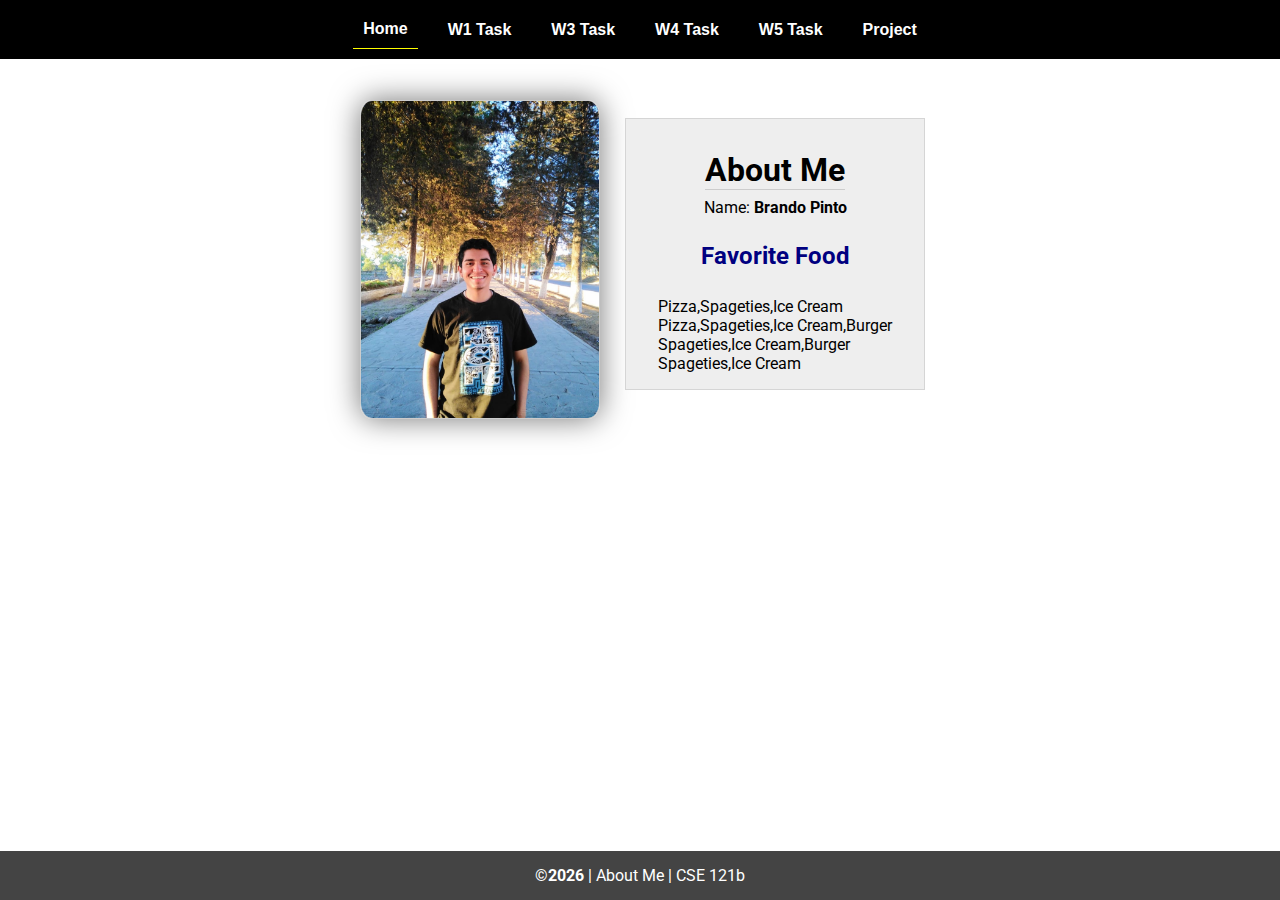
<file: index.html>
<!DOCTYPE html>
<html lang="en">

<head>
  <meta charset="UTF-8">
  <meta name="viewport" content="width=device-width, initial-scale=1.0">
  <title>About Me | CSE 121b | W02: Programming Tasks</title>
  <link rel="preconnect" href="https://fonts.googleapis.com">
  <link rel="preconnect" href="https://fonts.gstatic.com" crossorigin>
  <link href="https://fonts.googleapis.com/css2?family=Roboto:wght@400;600&display=swap"
    rel="stylesheet">
  <link rel="stylesheet" href="styles/main.css">
</head>

<body>
  <nav>
    <ul id="menu">
      <li><a id="toggleMenu">&equiv;</a></li>
      <li><a href="index.html" class="active">Home</a></li>
      <li><a href="w01-task.html">W1 Task</a></li>
      <li><a href="w03-task.html">W3 Task</a></li>
      <li><a href="w04-task.html">W4 Task</a></li>
      <li><a href="w05-task.html">W5 Task</a></li>
      <li><a href="project.html">Project</a></li>
    </ul>
  </nav>
  <main id="home">
    <picture>
      <img src="images/placeholder.png" alt="Placeholder Image" id="img">
    </picture>
    <section>
      <h1>About Me</h1>
      <div class="info">Name: <span id="name"></span></div>
      <h2>Favorite Food</h2>
      <div class="block" id="food"></div>
    </section>
  </main>
  <footer>
    &copy;<span id="year"></span> | About Me | CSE 121b
  </footer>
  <script src="scripts/main.js"></script>
  <script src="scripts/w02-task.js"></script>
</body>

</html>
</file>
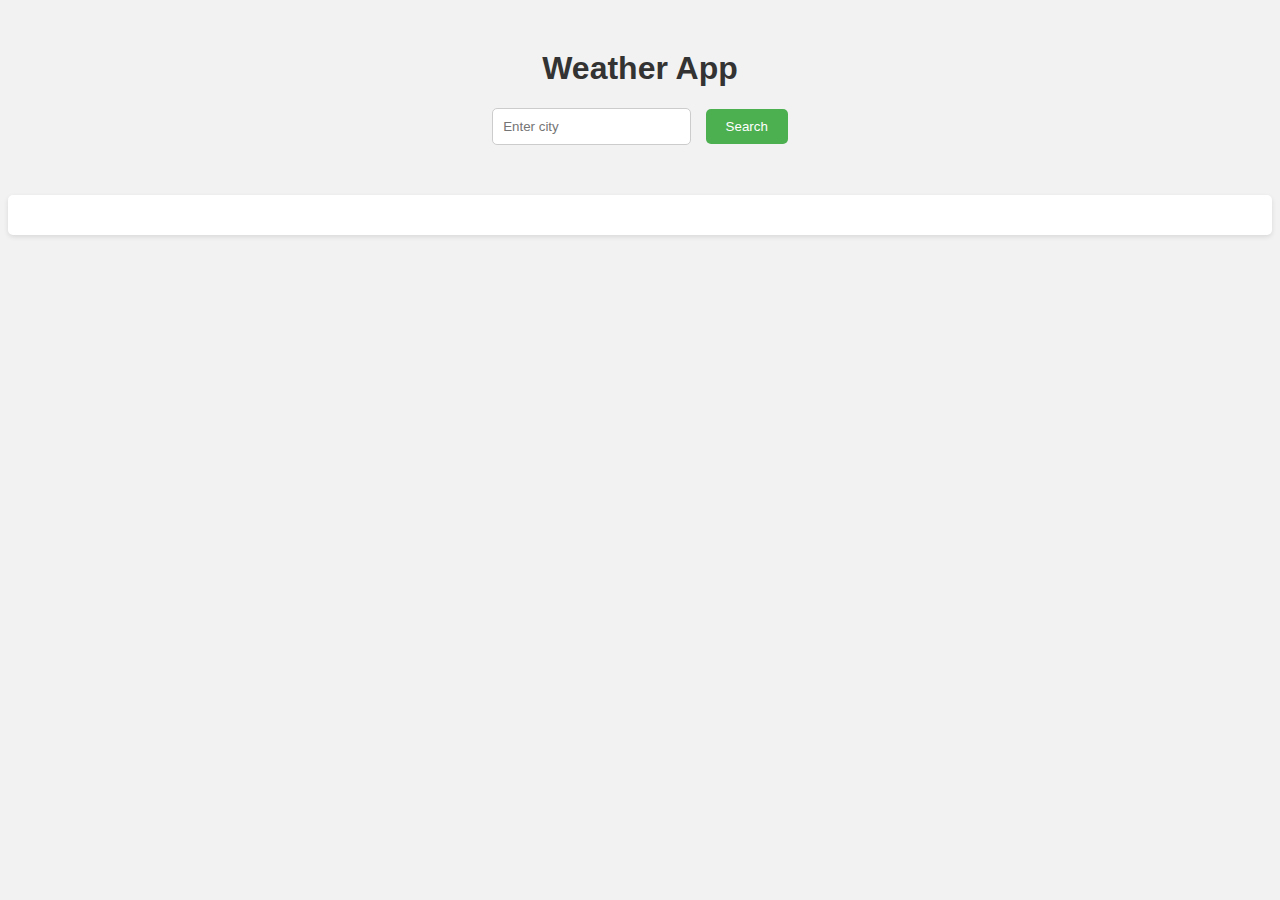
<file: finalProject/index.html>
<!DOCTYPE html>
<html>
<head>
  <title>Final Project</title>
  <link rel="stylesheet" type="text/css" href="styles.css">
</head>
<body>
  <h1>Weather App</h1>
  <div class="search-container">
    <input type="text" id="city-input" placeholder="Enter city">
    <button id="search-btn">Search</button>
  </div>
  <div id="weather-container"></div>

  <script src="script.js"></script>
</body>
</html>
</file>
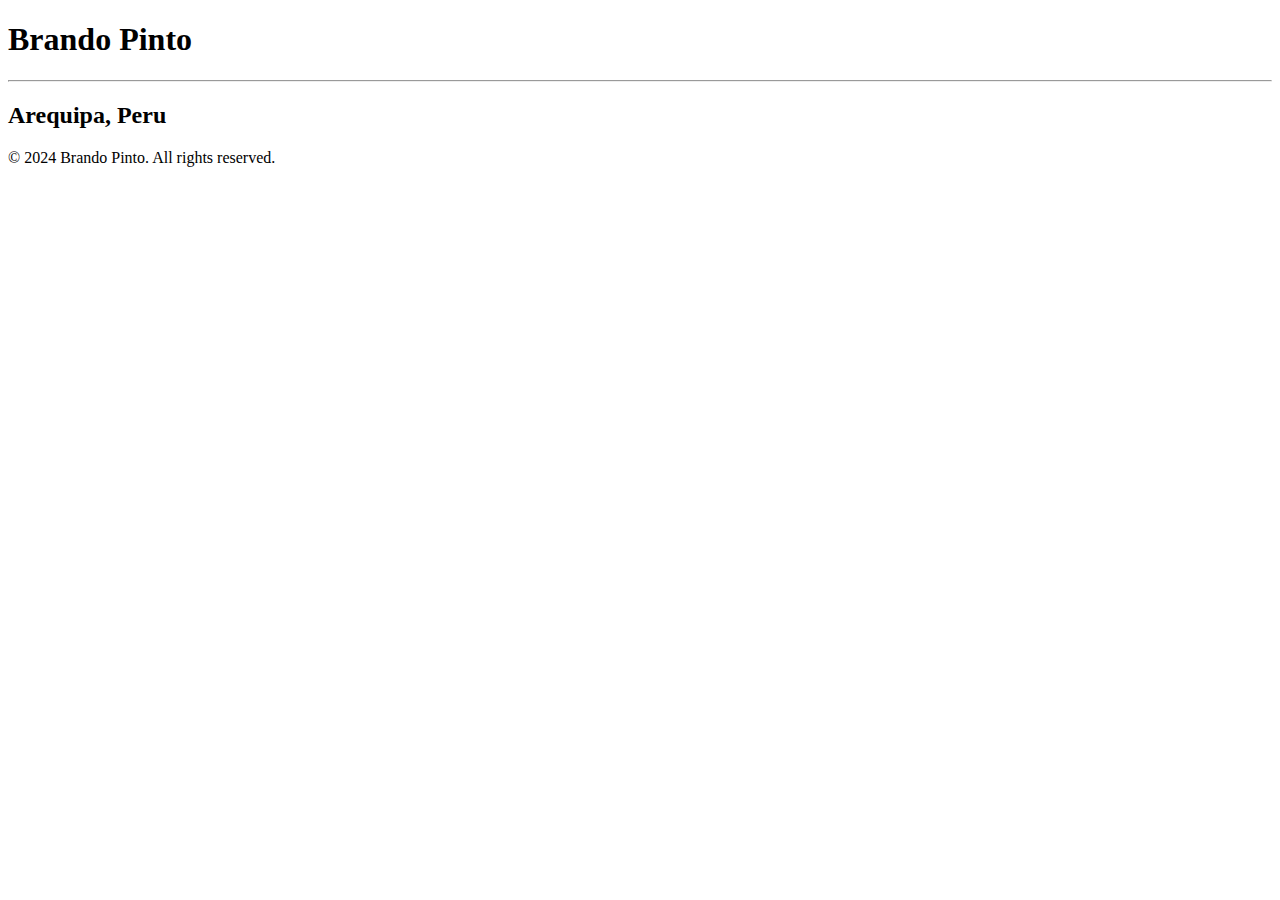
<file: test.html>
<!DOCTYPE html>
<html lang="en">
<head>
    <meta charset="UTF-8">
    <meta name="viewport" content="width=device-width, initial-scale=1.0">
    <title>Document</title>
</head>
<body>
    <header>
        <h1>Brando Pinto</h1>
        <hr>
        <h2>Arequipa, Peru</h2>
    </header>

    <main>
    </main>

    <footer>
        <p>&copy; 2024 Brando Pinto. All rights reserved.</p>
    </footer>
</body>
</html>
</file>
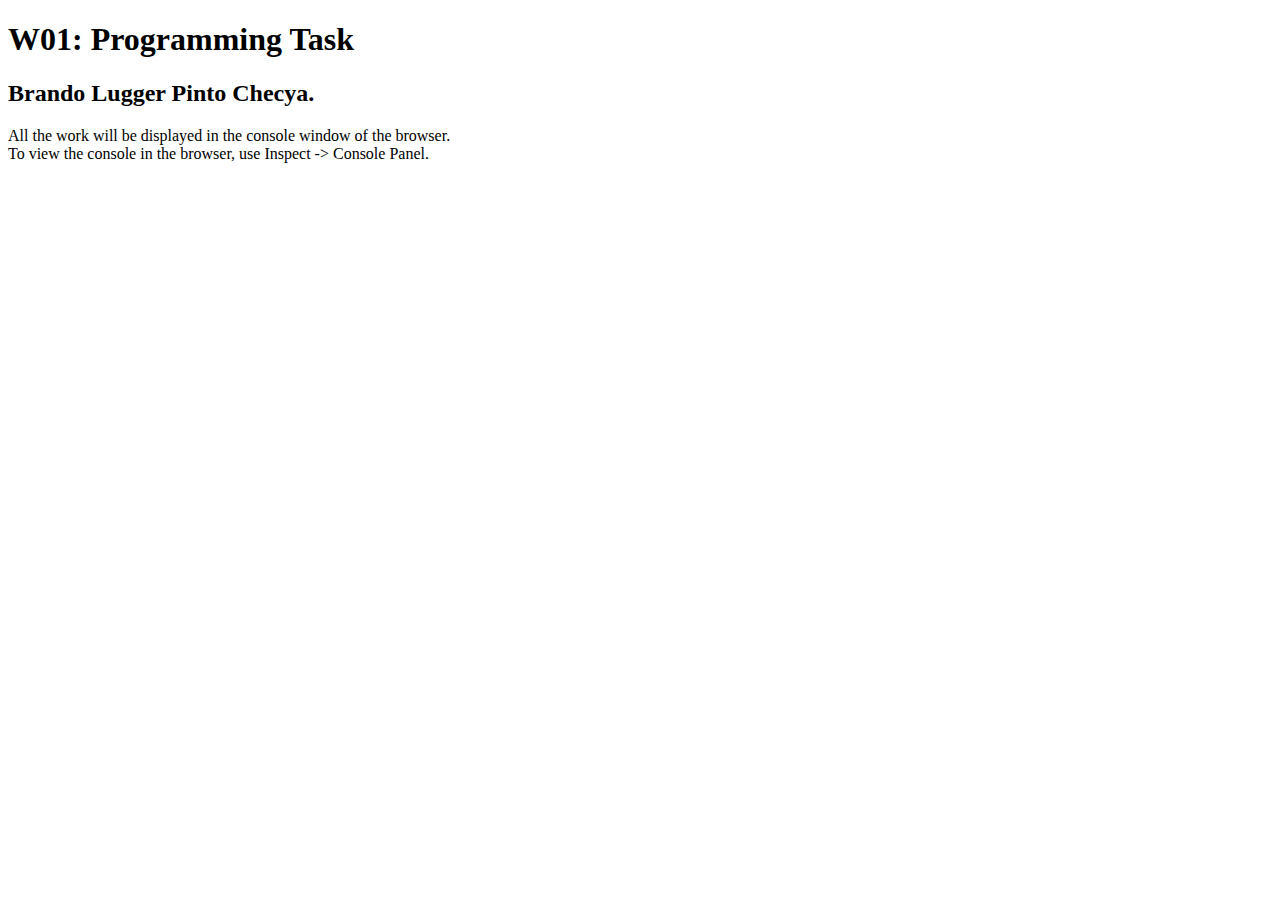
<file: w01-task.html>
<!DOCTYPE html>
<html lang="en">

<head>
  <meta charset="UTF-8">
  <meta name="viewport" content="width=device-width, initial-scale=1.0">
  <title>W01: Programming Task</title>
</head>

<body>
  <h1>W01: Programming Task</h1>
  <h2>Brando Lugger Pinto Checya.</h2>
  <p>All the work will be displayed in the console window of the browser.
    <br>To view the console in the browser, use Inspect -> Console Panel.
  </p>

  <script src="w01-task.js"></script>

</body>
</html>
</file>
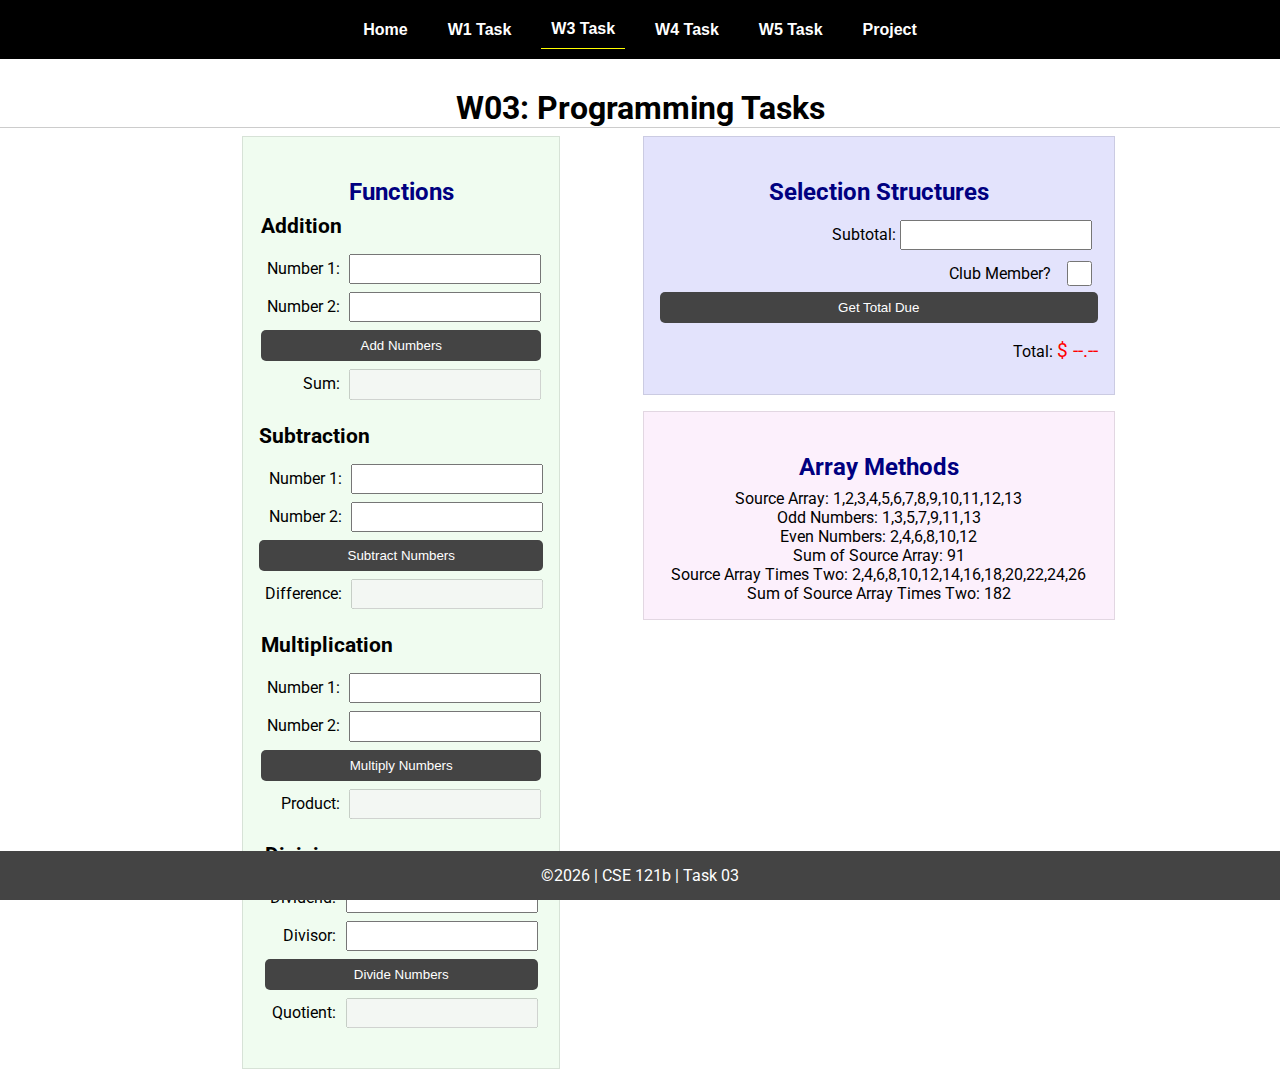
<file: w03-task.html>
<!DOCTYPE html>
<html lang="en">

<head>
    <meta charset="UTF-8">
    <meta name="viewport" content="width=device-width, initial-scale=1.0">
    <title>CSE 121b | W03: Programming Tasks</title>
    <link rel="preconnect" href="https://fonts.googleapis.com">
    <link rel="preconnect" href="https://fonts.gstatic.com" crossorigin>
    <link href="https://fonts.googleapis.com/css2?family=Roboto:wght@400;600&display=swap"
        rel="stylesheet">
    <link rel="stylesheet" href="styles/main.css">
</head>

<body>
    <nav>
        <ul id="menu">
            <li><a id="toggleMenu">&equiv;</a></li>
            <li><a href="index.html">Home</a></li>
            <li><a href="w01-task.html">W1 Task</a></li>
            <li><a href="w03-task.html" class="active">W3 Task</a></li>
            <li><a href="w04-task.html">W4 Task</a></li>
            <li><a href="w05-task.html">W5 Task</a></li>
            <li><a href="project.html">Project</a></li>
        </ul>
    </nav>>
    <header>
        <h1>W03: Programming Tasks</h1>
    </header>
    <main id="task3">
        <section id="section1">
            <h2>Functions</h2>
            <article>
                <h3>Addition</h3>
                <div>
                    <label for="add1">Number 1:</label>
                    <input type="text" id="add1" name="add1">
                </div>
                <div>
                    <label for="add2">Number 2:</label>
                    <input type="text" id="add2" name="add2">
                </div>
                <div>
                    <input type="button" id="addNumbers" value="Add Numbers">
                </div>
                <div>
                    <label for="sum">Sum:</label>
                    <input type="text" id="sum" name="sum" disabled>
                </div>
            </article>
            <article>
                <h3>Subtraction</h3>
                <div>
                    <label for="subtract1">Number 1:</label>
                    <input type="text" id="subtract1" name="subtract1">
                </div>
                <div>
                    <label for="subtract2">Number 2:</label>
                    <input type="text" id="subtract2" name="subtract2">
                </div>
                <div>
                    <input type="button" id="subtractNumbers" value="Subtract Numbers">
                </div>
                <div>
                    <label for="difference">Difference:</label>
                    <input type="text" id="difference" name="difference" disabled>
                </div>
            </article>
            <article>
                <h3>Multiplication</h3>
                <div>
                    <label for="factor1">Number 1:</label>
                    <input type="text" id="factor1" name="factor1">
                </div>
                <div>
                    <label for="factor2">Number 2:</label>
                    <input type="text" id="factor2" name="factor2">
                </div>
                <div>
                    <input type="button" id="multiplyNumbers" value="Multiply Numbers">
                </div>
                <div>
                    <label for="product">Product:</label>
                    <input type="text" id="product" name="product" disabled>
                </div>
            </article>
            <article>
                <h3>Division</h3>
                <div>
                    <label for="dividend">Dividend:</label>
                    <input type="text" id="dividend" name="dividend">
                </div>
                <div>
                    <label for="divisor">Divisor:</label>
                    <input type="text" id="divisor" name="divisor">
                </div>
                <div>
                    <input type="button" id="divideNumbers" value="Divide Numbers">
                </div>
                <div>
                    <label for="quotient">Quotient:</label>
                    <input type="text" id="quotient" name="quotient" disabled>
                </div>
            </article>
        </section>
        <div>
            <section id="section2">
                <h2>Selection Structures</h2>
                <label class="right">Subtotal:
                    <input type="number" id="subtotal" size="5">
                </label>
                <label class="middle right">
                    Club Member?
                    <input type="checkbox" id="member">
                </label>
                <div class="right">
                    <input type="button" id="getTotal" value="Get Total Due">
                </div>
                <div class="right">Total:
                    <span class="larger" id="total">$ --.--</span>
                </div>
            </section>
            <section id="section3">
                <h2>Array Methods</h2>
                <p>
                    Source Array: <span id="array"></span>
                </p>
                <p>
                    Odd Numbers: <span id="odds"></span>
                </p>
                <p>
                    Even Numbers: <span id="evens"></span>
                </p>
                <p>
                    Sum of Source Array: <span id="sumOfArray"></span>
                </p>
                <p>
                    Source Array Times Two: <span id="multiplied"></span>
                </p>
                <p>
                    Sum of Source Array Times Two: <span id="sumOfMultiplied"></span>
                </p>
            </section>
        </div>
    </main>
    <footer>
        &copy;<span id="year"></span> | CSE 121b | Task 03
    </footer>
    <script src="scripts/main.js"></script>
    <script>
        document.getElementById("year").innerHTML = new Date().getFullYear();
    </script>
    <script src="scripts/w03-task.js"></script>
</body>

</html>
</file>
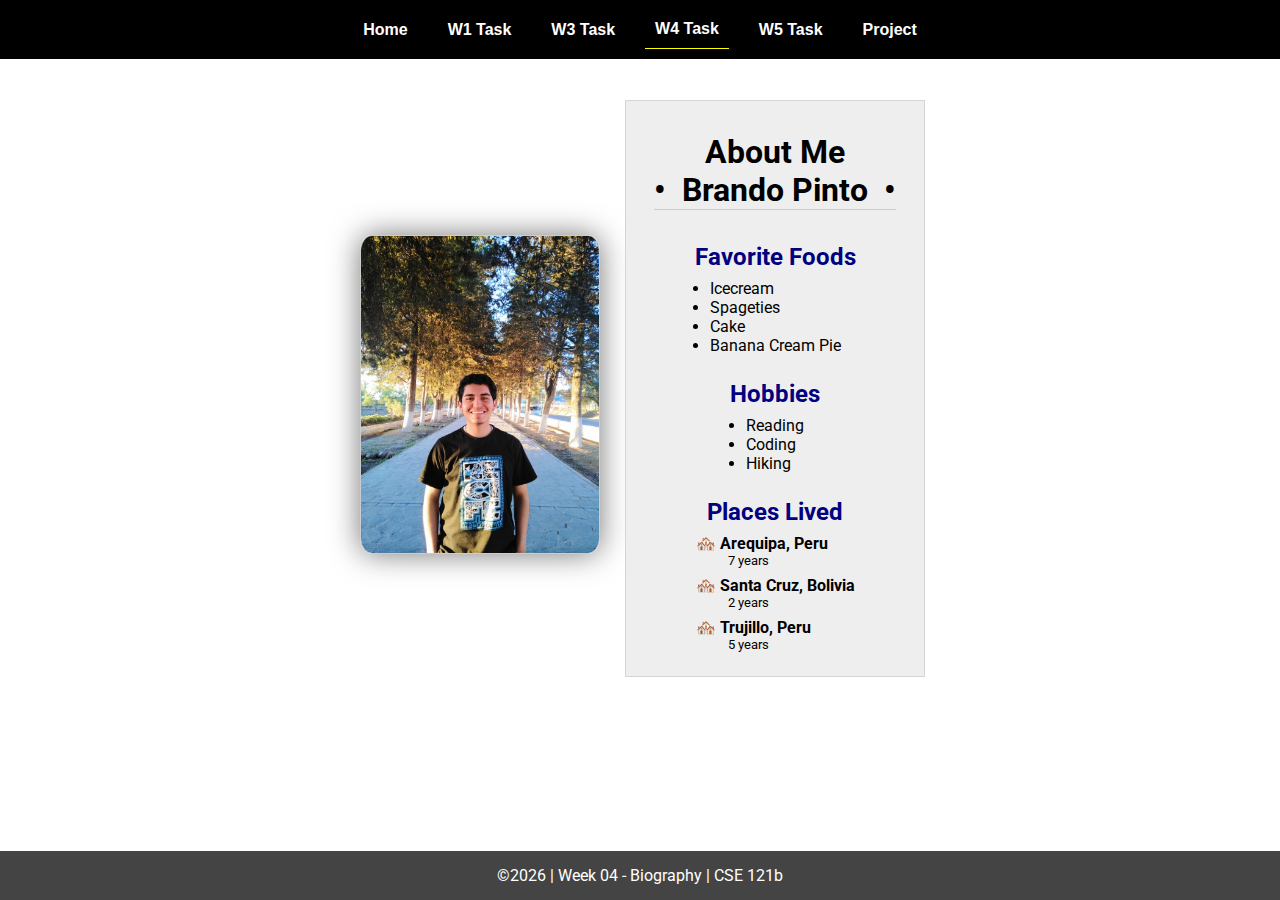
<file: w04-task.html>
<!DOCTYPE html>
<html lang="en">

<head>
  <meta charset="UTF-8">
  <meta name="viewport" content="width=device-width, initial-scale=1.0">
  <title>CSE 121b | W04: Programming Tasks</title>
  <link rel="preconnect" href="https://fonts.googleapis.com">
  <link rel="preconnect" href="https://fonts.gstatic.com" crossorigin>
  <link href="https://fonts.googleapis.com/css2?family=Roboto:wght@400;600&display=swap"
    rel="stylesheet">
  <link rel="stylesheet" href="styles/main.css">
</head>

<body>
  <nav>
    <ul id="menu">
      <li><a id="toggleMenu">&equiv;</a></li>
      <li><a href="index.html">Home</a></li>
      <li><a href="w01-task.html">W1 Task</a></li>
      <li><a href="w03-task.html">W3 Task</a></li>
      <li><a href="w04-task.html" class="active">W4 Task</a></li>
      <li><a href="w05-task.html">W5 Task</a></li>
      <li><a href="project.html">Project</a></li>
    </ul>
  </nav>
  <main id="home">
    <picture>
      <img id="photo" src="images/placeholder.png" alt="Placeholder Image">
    </picture>
    <section>
      <h1>About Me<br>• &nbsp;<span id="name"></span>&nbsp; •</h1>
      <h2>Favorite Foods</h2>
      <ul id="favorite-foods"></ul>
      <h2>Hobbies</h2>
      <ul id="hobbies"></ul>
      <h2>Places Lived</h2>
      <dl id="places-lived"></dl>
    </section>
  </main>

  <footer>
    &copy;<span id="year"></span> | Week 04 - Biography | CSE 121b
  </footer>
  <script src="scripts/main.js"></script>
  <script>
    document.getElementById("year").innerHTML = new Date().getFullYear();
  </script>
  <script src="scripts/w04-task.js"></script>
</body>

</html>
</file>
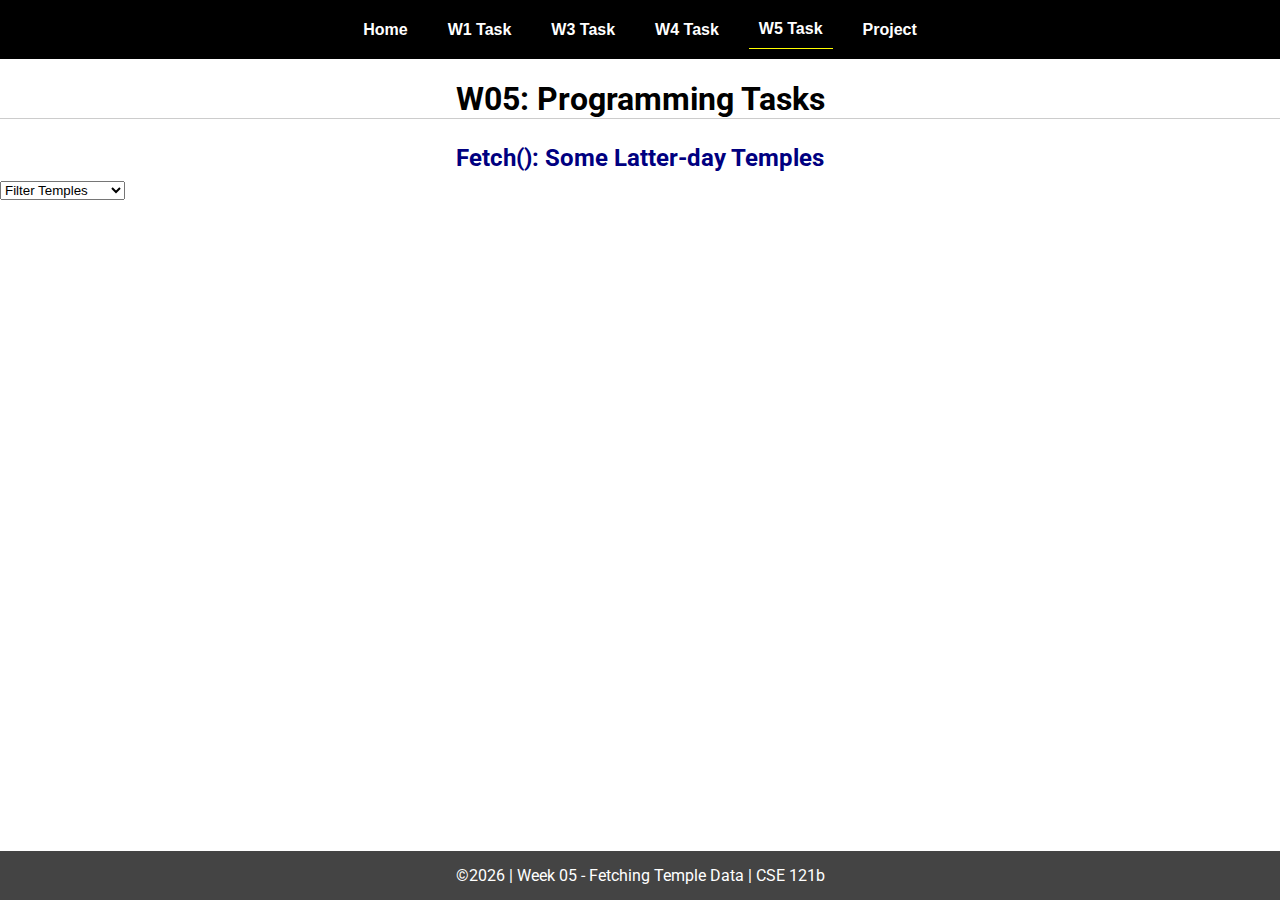
<file: w05-task.html>
<!DOCTYPE html>
<html lang="en">

<head>
  <meta charset="UTF-8">
  <meta name="viewport" content="width=device-width, initial-scale=1.0">
  <title>CSE 121b | W05: Programming Tasks</title>
  <link rel="preconnect" href="https://fonts.googleapis.com">
  <link rel="preconnect" href="https://fonts.gstatic.com" crossorigin>
  <link href="https://fonts.googleapis.com/css2?family=Roboto:wght@400;600&display=swap"
    rel="stylesheet">
  <link rel="stylesheet" href="styles/main.css">
</head>

<body>
  <nav>
    <ul id="menu">
      <li><a id="toggleMenu">&equiv;</a></li>
      <li><a href="index.html">Home</a></li>
      <li><a href="w01-task.html">W1 Task</a></li>
      <li><a href="w03-task.html">W3 Task</a></li>
      <li><a href="w04-task.html">W4 Task</a></li>
      <li><a href="w05-task.html" class="active">W5 Task</a></li>
      <li><a href="project.html">Project</a></li>
    </ul>
  </nav>
  <main id="gridly">
    <h1>W05: Programming Tasks</h1>
    <h2>Fetch(): Some Latter-day Temples</h2>

    <select id="filtered" title="Choose a data filter.">
      <option value="" disabled selected>Filter Temples</option>
      <option value="utah">Utah</option>
      <option value="notutah">Outside of Utah</option>
      <option value="older">Built Before 1950</option>
      <option value="all">No Filter</option>
    </select>

    <div id="temples">
    </div>
  </main>


  <footer>
    &copy;<span id="year"></span> | Week 05 - Fetching Temple Data | CSE 121b
  </footer>
  <script src="scripts/main.js"></script>
  <script>
    document.getElementById("year").innerHTML = new Date().getFullYear();
  </script>
  <script src="scripts/w05-task.js"></script>
</body>

</html>
</file>
<file: styles/main.css>
/* Universal Selector */
* {
    margin: 0;
    padding: 0;
    box-sizing: border-box;
}

/* HTML Selectors */
body {
    font-family: 'Roboto', Helvetica, sans-serif;
}

nav {
    background-color: black;
    width: 100%;
    position: fixed;
    top: 0;
}

nav ul {
    display: flex;
    flex-direction: column;
    align-items: center;
    max-width: -moz-fit-content;
    max-width: fit-content;
    margin: 0 auto;
}

nav ul li {
    flex: 1 1 auto;
}

nav ul li:first-child {
    display: block;
    font-size: 2rem;
}

nav ul li:first-child a {
    padding: 1px 10px;
}

nav ul li {
    display: none;
    list-style: none;
    margin: 10px;
}

nav ul li a {
    display: block;
    padding: 10px;
    text-decoration: none;
    font-weight: 600;
    color: white;
    text-align: center;
    font-family: 'Arial Narrow', Arial, sans-serif;
}

nav ul li a:hover {
    background-color: #efefef;
    color: black;
}

h1,
h2 {
    text-align: center;
    margin: 1rem 0 .5rem;
}

h1 {
    border-bottom: 1px solid #ccc;
}

#gridly h1 {
    margin-top: 80px;
}

h2 {
    font-size: 1.5rem;
    color: navy;
    text-align: center;
    margin-top: 25px;
}

h3 {
    font-size: 1.3rem;
    margin-bottom: 1rem;
}

header {
    margin-top: 70px;
}

picture {
    margin: 0 auto;
}

picture img {
    width: 240px;
    height: auto;
    border-radius: 5%;
    border: 1px solid #ccc;
    box-shadow: 0 0 30px #777;
}

section {
    display: flex;
    flex-direction: column;
    align-items: center;
    margin: 0 auto 1rem;
    border: 1px solid rgba(0, 0, 0, .1);
    padding: 1rem;
    background-color: #eee;
}

article {
    margin-bottom: 1rem;
}

article div {
    margin-bottom: .5rem;
    text-align: right;
}

label {
    padding: .35rem;
}

input {
    padding: .35rem;
}

input[type="button"] {
    padding: .5rem;
    background-color: #444;
    color: white;
    border: none;
    border-radius: 5px;
    cursor: pointer;
    width: 100%
}

input[type="checkbox"] {
    width: 25px;
    height: 25px;
}

dt {
    font-weight: 700;
}

dt::before {
    content: "🏘️ ";
}

dd {
    margin: 0 0 .5rem 2rem;
    font-size: smaller;
}

footer {
    background-color: #444;
    color: white;
    padding: 15px;
    text-align: center;
    width: 100%;
    position: fixed;
    bottom: 0;
}

/* Class Selectors */
.active {
    border-bottom: 1px solid yellow;
}

.open li {
    display: block;
}

.block {
    display: block;
}

.larger {
    font-size: larger;
    color: red;
}

.right {
    width: 100%;
    text-align: right;
}

.middle {
    display: flex;
    align-items: center;
    justify-content: right;
    gap: 1rem;
}

/* ID Selectors */

#home {
    margin-top: 125px;
    display: grid;
    grid-template-columns: 1fr;
    grid-gap: 20px;
    align-items: center;
    justify-content: center;
}


#section1 {
    background-color: rgb(225, 250, 225, .5);
}

#section2 {
    background-color: rgba(200, 200, 250, 0.5);

}

#section2 div {
    margin-bottom: 1rem;
}

#section3 {
    background-color: rgb(250, 225, 250, .5);
}

#sortBy {
    appearance: none;
    display: flex;
    padding: .5rem;
    background-color: #eee;
    color: #444;
    font-weight: 700;
    margin: 1rem auto;
    width: 200px;
    border: 1px solid rgba(0, 0, 0, .2);
    text-align: center;
}

#sortBy option:disabled {
    font-style: italic;
    padding: 1rem;
    background-color: #111;
    color: #eee;
}

#temples {
    display: grid;
    grid-template-columns: repeat(auto-fit, minmax(320px, 1fr));
    grid-gap: .5rem;
    align-items: center;
    margin-bottom: 3rem;
}

#temples article {
    height: 250px;
    margin: .5rem;
    border: 1px solid rgba(0, 0, 0, .1);
    padding: 1rem;
    background-color: #eee;
    display: flex;
    flex-direction: column;
    align-items: center;
    justify-content: center;
}

#temples h4 {
    color: navy;
    font-size: smaller;
}


#temples img {
    width: 250px;
    height: auto;
    box-shadow: 0 0 30px #777;
    margin: .5rem;
}

/* Media Queries */
@media only screen and (min-width: 32.5em) {
    nav ul {
        flex-direction: row;
    }

    nav ul li:first-child {
        display: none;
    }

    nav ul li {
        display: block;
    }

    section {
        min-width: 300px;
    }

    #home {
        margin: 100px auto 20px;
        grid-template-columns: 250px 1fr;
        max-width: -moz-fit-content;
        max-width: fit-content;
    }

    #task3 {
        display: grid;
        grid-template-columns: 1fr 1fr;
        grid-gap: 5px;
        margin: 0 auto;
        max-width: 950px;
    }

}
</file>
<file: finalProject/styles.css>
/* styles.css */
body {
  font-family: Arial, sans-serif;
  text-align: center;
  background-color: #f2f2f2;
}

h1 {
  margin-top: 50px;
  color: #333;
}

.search-container {
  margin-top: 20px;
}

#city-input {
  padding: 10px;
  margin-right: 10px;
  border: 1px solid #ccc;
  border-radius: 5px;
}

#search-btn {
  padding: 10px 20px;
  background-color: #4caf50;
  color: #fff;
  border: none;
  border-radius: 5px;
  cursor: pointer;
}

#search-btn:hover {
  background-color: #45a049;
}

#weather-container {
  margin-top: 50px;
  background-color: #fff;
  border-radius: 5px;
  padding: 20px;
  box-shadow: 0px 2px 5px rgba(0, 0, 0, 0.1);
}

#weather-container h2 {
  margin-bottom: 10px;
  color: #333;
}

#weather-container p {
  margin-bottom: 5px;
  color: #666;
}
</file>
